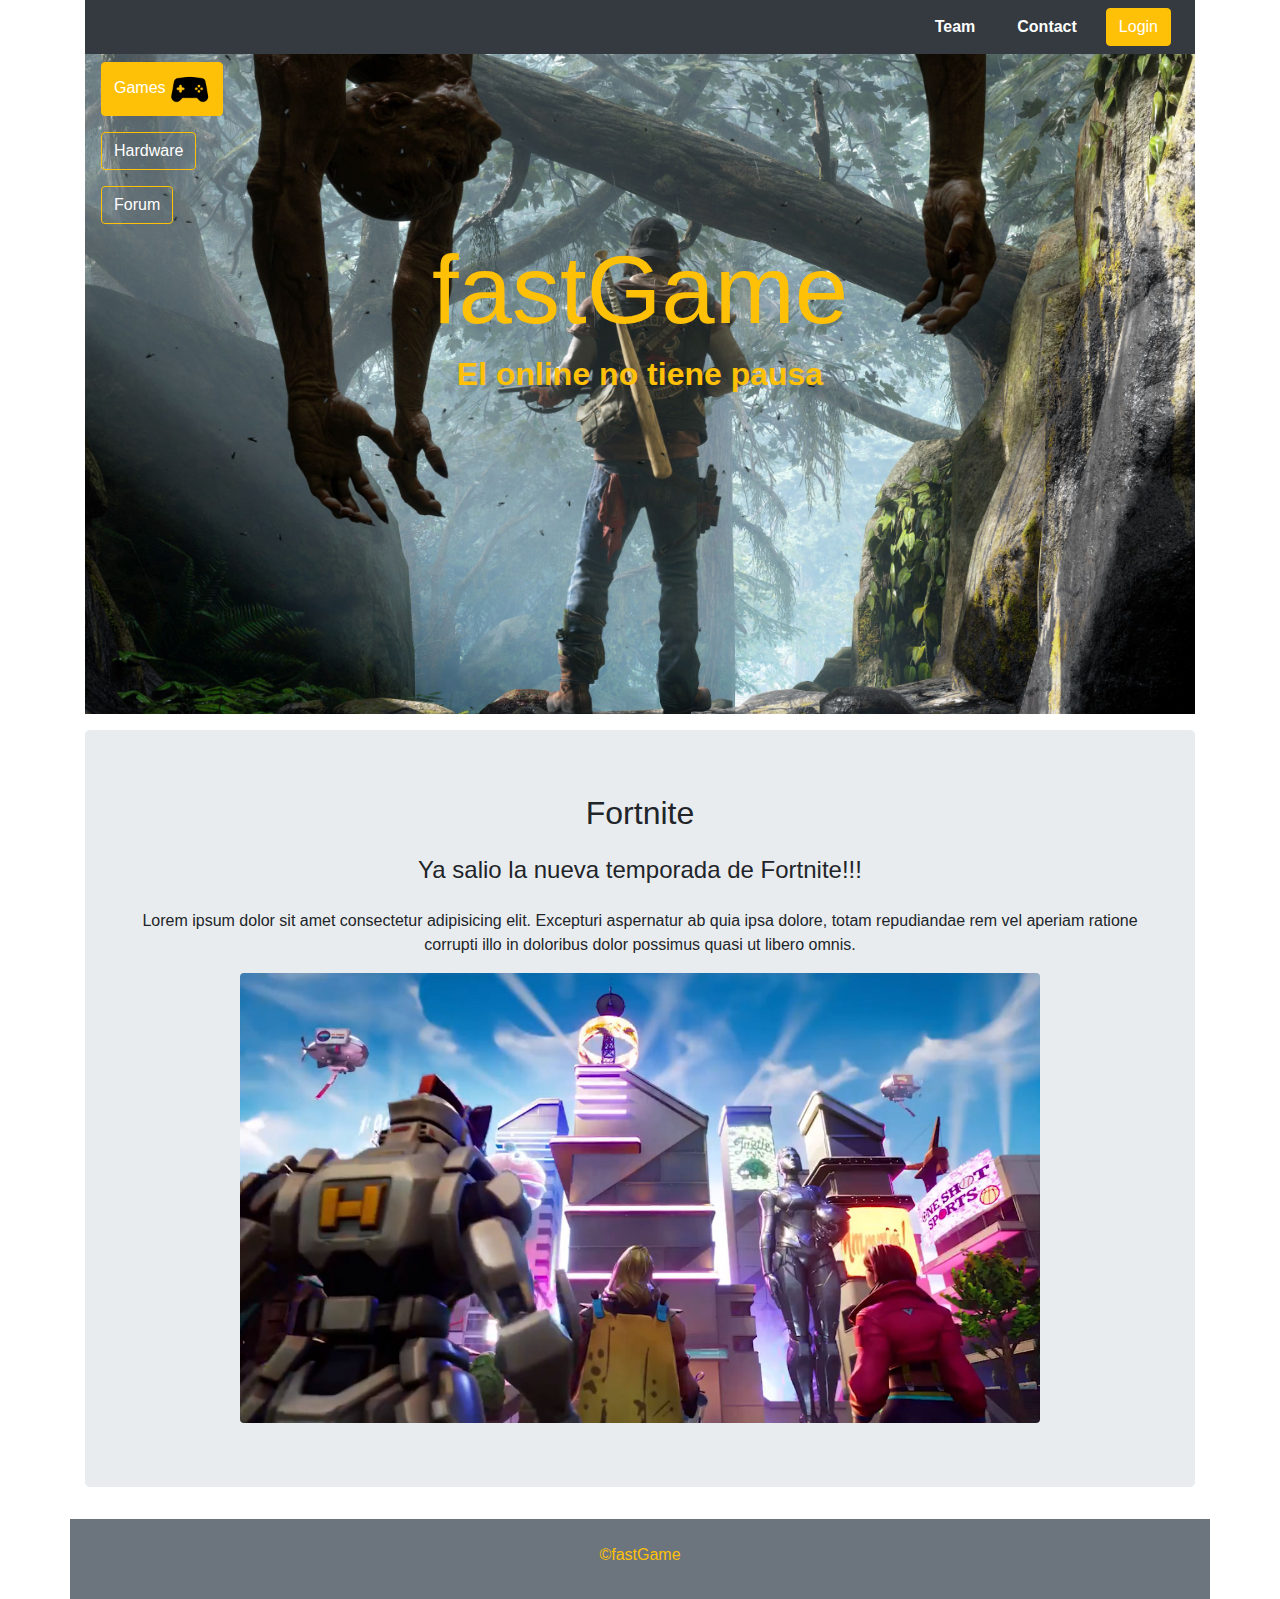
<file: index.html>
<!DOCTYPE html>
<html lang="es">
    <head>
        <meta charset="utf-8">
        <meta name="viewport" content="width=device-width, initial-scale=1">
        <link href="css/bootstrap.min.css" rel="stylesheet" media="screen">
        <link href="css/findsoft.css" rel="stylesheet" media="screen">

        <title>fastGame - Home</title>

    </head>
   
    <body>
      
        <div class="container">
         
          
          <!-- NAVEGADOR DE ARRIBA-->
          <nav class="navbar navbar-expand-md bg-dark justify-content-end py-0 ">
            
            
            <ul class="navbar-nav">

                
              <li class="nav-item">
                <a class="nav-link text-white" href="#"> <button class="btn"> <b>Team</b></button> </a>
              </li>
              <li class="nav-item">
                <a class="nav-link text-white" href="#"><button class="btn"> <b>Contact</b></button></a>
              </li>
              <li class="nav-item">
                <a class="nav-link text-white" href="login.html"><button class="btn btn-warning"> Login</button></a>
              </li>
            </ul>
          </nav>
          
          
          <div class="principal">

            <ul class="nav flex-column">
                    <li class="nav-item">
                      <a class="nav-link text-white" href="#"> <button class="btn btn-warning">Games<img src="img/control.png" alt="Logo" class="ml-1"style="width:40px;"></button></a>
                    </li>
                
                    <li class="nav-item">
                      <a class="nav-link text-white" href="#"><button class="btn btn-outline-warning">Hardware</button></a>
                    </li>
                    <li class="nav-item">
                      <a class="nav-link text-white" href="#"><button class="btn btn-outline-warning">Forum</button></a>
                    </li>
                    
            </ul>

            <h1 class="text-center text-warning display-1">fastGame</h1>
            <h2 class="text-center text-warning"><strong>El online no tiene pausa</strong> </h2>
            
        </div>
       <div class="jumbotron mt-3">
       
        <article class="text-center">
        
          <h2> Fortnite </h2>
        <h4 class="my-4">Ya salio la nueva temporada de Fortnite!!!</h4>
        <p>Lorem ipsum dolor sit amet consectetur adipisicing elit. Excepturi aspernatur ab quia ipsa dolore, totam repudiandae rem vel aperiam ratione corrupti illo in doloribus dolor possimus quasi ut libero omnis.</p>
        <img class="img-fluid rounded" src="img/Temporada-9.jpg" alt="imagen-fortnite" style="width:800px">

        </article>  

       </div>
            
    <script src="https://ajax.googleapis.com/ajax/libs/jquery/2.1.3/jquery.min.js"></script>
    <script src="js/bootstrap.min.js"></script>

   
</div>
    

    <footer class="container bg-secondary">
    <p class="text-warning pt-4">  &copyfastGame</p>
    </footer>

    </body>

  
    

</html>
</file>
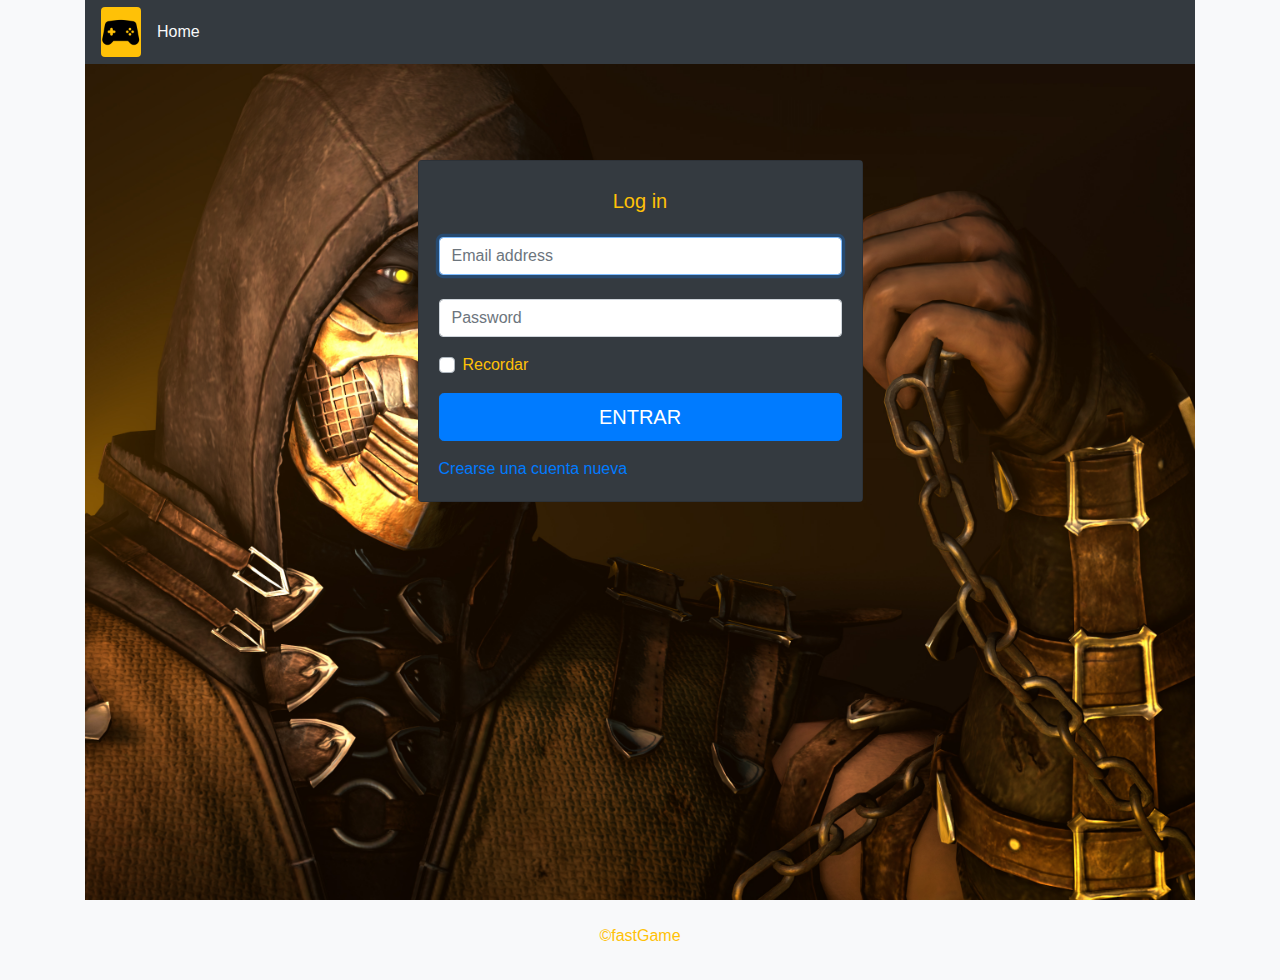
<file: login.html>
<!DOCTYPE html>
<html lang="es">
    <head>
        <meta charset="utf-8">
        <meta name="viewport" content="width=device-width, initial-scale=1">
        <link href="css/bootstrap.min.css" rel="stylesheet" media="screen">
        <link href="css/findsoft.css" rel="stylesheet" media="screen">

        <title> fastGame - Login</title>
        
 



    </head>
   
    <body class="bg-light">

    <div class="container">
      <div class="login">
     
      <nav class="navbar navbar-expand-md bg-dark py-1 ">
            
            <a class="navbar-brand bg-warning rounded" href="index.html">
                <img src="img/control.png" alt="Logo" style="width:40px;">
            </a>   
            <p class="text-light mt-3">Home</p>
          </nav>
     
     
      <div class="row">
        <div class="col-sm-9 col-md-7 col-lg-5 mx-auto mt-5">
          <div class="card card-signin bg-dark my-5">
            <div class="card-body bg-dark">
              <h5 class="card-title text-center mt-2 mb-4 text-warning">Log in</h5>
              <form class="form-signin">
                <div class="form-label-group">
                    
                    
                    <input type="email" id="inputEmail" class="form-control mt-3" placeholder="Email address" required autofocus>
                    
                </div>
  
                <div class="form-label-group">
                  <input type="password" id="inputPassword" class="form-control mt-4" placeholder="Password" required>
                
                </div>
  
                <div class="custom-control custom-checkbox mb-3">
                  <input type="checkbox" class="custom-control-input" id="customCheck1">
                  <label class="custom-control-label mt-3 text-warning" for="customCheck1">Recordar</label>
                </div>
                <button class="btn btn-lg btn-primary btn-block text-uppercase mb-3" type="submit">Entrar</button>  
                <a  href="#">Crearse una cuenta nueva</a>
            </form>
            </div>
          </div>
        </div>
      </div>
    </div>
  </div>
  

  <footer class="container">
      <p class="text-warning pt-4">  &copyfastGame</p>
      </footer>
</body>
</file>
<file: css/findsoft.css>
html {
    height:100%;
    width:100%;
}


.principal{
    background: url("../img/days-gone.jpg");
    background-size: cover;
    background-attachment: fixed;
    min-height: 660px;
}


@media (max-width: 600px) {
        .principal{
        background:url("../img/days-gone.jpg");
        background-size: cover;
        background-attachment: fixed;
        width: auto;
    }
        nav {
            display: inline;
        }
     }


 p {
     text-align: center;
     
 }    


.btn {
    color:white;
}

.btn:hover {
    color: #e0b31c;

}


li:hover{
    color: #e0b31c;
}

.login {
    background: url("../img/wallpap.jpg");
    background-size: cover;
    background-attachment: fixed;
    min-height: 900px;
}

footer {
    height: 80px;
    color: yellow;
    text-align: center;
   
}

@media (max-width: 600px) {
    .login{
    background:url("../img/wallpap.jpg");
    background-size: cover;
    background-attachment: fixed;
    width: auto;
}
 }
</file>
